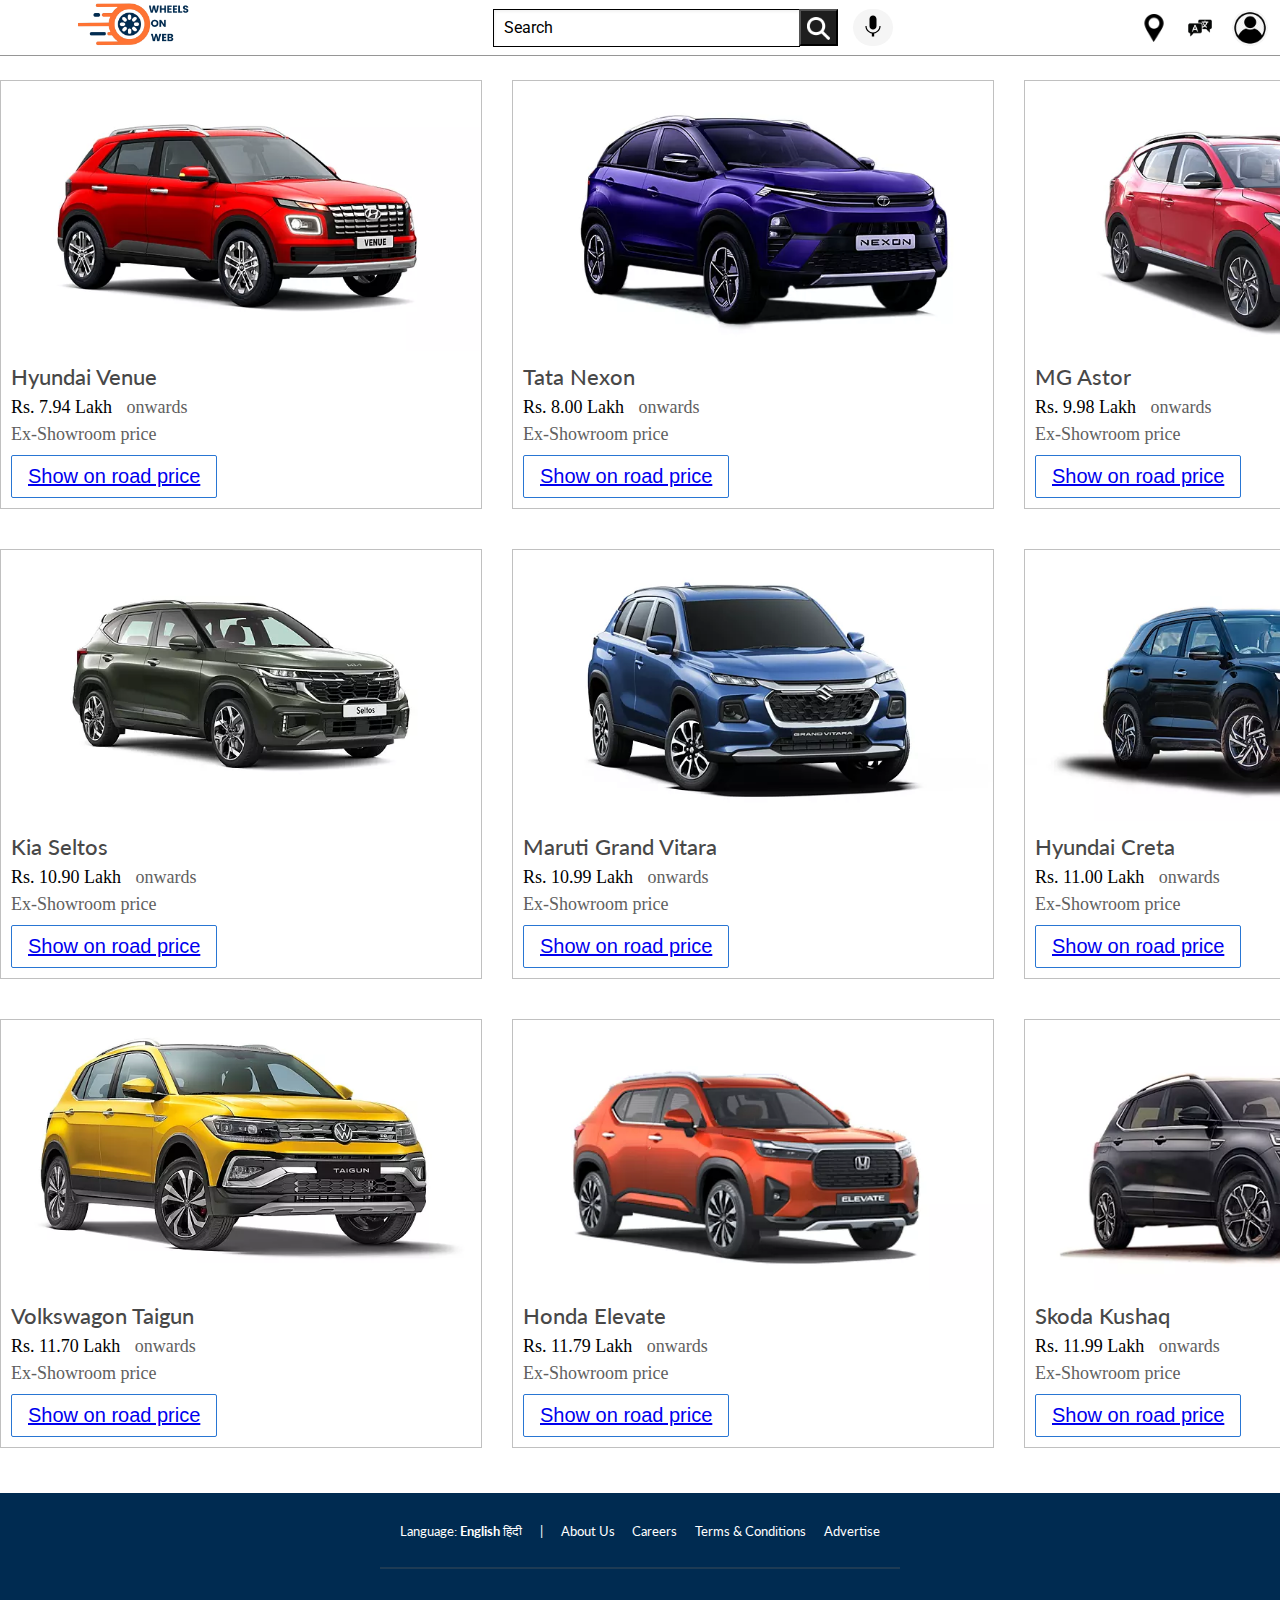
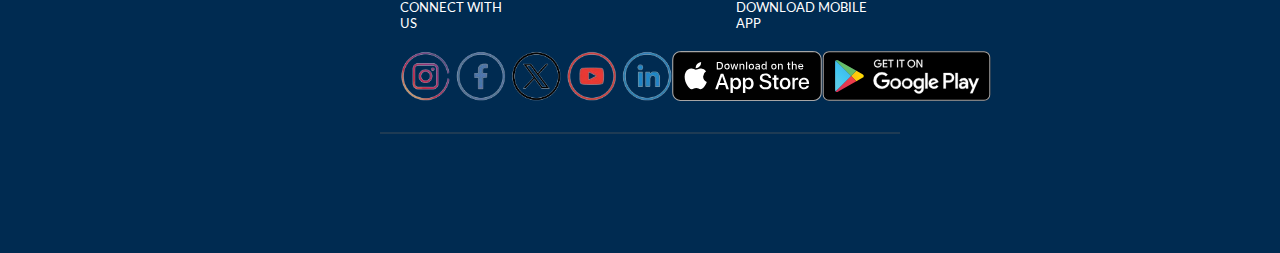
<file: Wheels-on-Web(Cmpct-SUV).html>
<!DOCTYPE html>
<html>
  <head>
    <title>Wheels on Web - Compact SUV</title>
    <link rel="preconnect" href="https://fonts.googleapis.com" />
    <link rel="preconnect" href="https://fonts.gstatic.com" crossorigin />
    <link
      href="https://fonts.googleapis.com/css2?family=Roboto:wght@400;500;700&display=swap"
      rel="stylesheet"
    />
    <link
      href="https://fonts.googleapis.com/css2?family=Lato:wght@400;700&display=swap"
      rel="stylesheet"
    />
    <link rel="stylesheet" href="outlook/header.css" />
    <link rel="stylesheet" href="outlook/car.css" />
    <link rel="stylesheet" href="outlook/general.css" />
  </head>

  <body>
    <div class="header">
      <div class="left-section">
        <a href="http://127.0.0.1:3000/frontpage.html">
        <img
          class="wheels-on-web-logo"
          src="icon/WHEELS ON WEB logo.png"
        /></a>
      </div>
      <div class="middle-section">
        <input class="search-bar" type="text" placeholder="Search" />
        <button class="search-button">
          <img
            class="search-icon"
            src="icon/png-transparent-computer-icons-search-and-rescue-photography-business-magnifier.png"
          />
        </button>
        <button class="voice-search-button">
          <img
            class="voice-search-icon"
            src="icon/voice-search-icon.svg"
          />
        </button>
      </div>
      <div class="right-section">
        <img class="location-icon" src="icon/619.png" />
        <img
          class="translator-icon"
          src="icon/istockphoto-831648336-612x612.jpg"
        />
        <img
          class="current-user-picture"
          src="icon/cHJpdmF0ZS9sci9pbWFnZXMvd2Vic2l0ZS8yMDIzLTAxL3JtNjA5LXNvbGlkaWNvbi13LTAwMi1wLnBuZw.webp"
        />
      </div>
    </div>

    <div class="car-grid">
      <div class="car-item">
        <div class="car-row">
          <img
            class="car-photo"
            src="Compact-SUV/venue-exterior-right-front-three-quarter-16.webp"
          />
        </div>
        <div>
          <p class="car-name">Hyundai Venue</p>
          <p class="car-price">
            Rs. 7.94 Lakh <span class="onwards">onwards</span>
          </p>
          <p class="car-stats">Ex-Showroom price</p>
          <button class="car-button">
            <a
              href="https://www.carwale.com/hyundai-cars/venue/"
              target="blank"
            >
              Show on road price
            </a>
          </button>
        </div>
      </div>

      <div class="car-item">
        <div class="car-row">
          <img
            class="car-photo"
            src="Compact-SUV/nexon-exterior-right-front-three-quarter-71.webp"
          />
        </div>
        <div>
          <p class="car-name">Tata Nexon</p>
          <p class="car-price">
            Rs. 8.00 Lakh <span class="onwards">onwards</span>
          </p>
          <p class="car-stats">Ex-Showroom price</p>
          <button class="car-button">
            <a href="https://www.carwale.com/tata-cars/nexon/" target="blank">
              Show on road price
            </a>
          </button>
        </div>
      </div>

      <div class="car-item">
        <div class="car-row">
          <img
            class="car-photo"
            src="Compact-SUV/astor-exterior-right-front-three-quarter-4.webp"
          />
        </div>
        <div>
          <p class="car-name">MG Astor</p>
          <p class="car-price">
            Rs. 9.98 Lakh <span class="onwards">onwards</span>
          </p>
          <p class="car-stats">Ex-Showroom price</p>
          <button class="car-button">
            <a
              href="https://carwale.com/mg-cars/astor/"
              target="blank"
            >
              Show on road price
            </a>
          </button>
        </div>
      </div>

      <div class="car-item">
        <div class="car-row">
          <img
            class="car-photo"
            src="Compact-SUV/seltos-exterior-right-front-three-quarter.webp"
          />
        </div>
        <div>
          <p class="car-name">Kia Seltos</p>
          <p class="car-price">
            Rs. 10.90 Lakh <span class="onwards">onwards</span>
          </p>
          <p class="car-stats">Ex-Showroom price</p>
          <button class="car-button">
            <a href="https://www.carwale.com/kia-cars/seltos/" target="blank">
              Show on road price
            </a>
          </button>
        </div>
      </div>

      <div class="car-item">
        <div class="car-row">
          <img
            class="car-photo"
            src="Compact-SUV/grand-vitara-exterior-right-front-three-quarter-4.webp"
          />
        </div>
        <div>
          <p class="car-name">Maruti Grand Vitara</p>
          <p class="car-price">
            Rs. 10.99 Lakh <span class="onwards">onwards</span>
          </p>
          <p class="car-stats">Ex-Showroom price</p>
          <button class="car-button">
            <a
              href="https://www.carwale.com/maruti-suzuki-cars/grand-vitara/"
              target="blank"
            >
              Show on road price
            </a>
          </button>
        </div>
      </div>

      <div class="car-item">
        <div class="car-row">
          <img
            class="car-photo"
            src="Compact-SUV/creta-exterior-right-front-three-quarter-4.webp"
          />
        </div>
        <div>
          <p class="car-name">Hyundai Creta</p>
          <p class="car-price">
            Rs. 11.00 Lakh <span class="onwards">onwards</span>
          </p>
          <p class="car-stats">Ex-Showroom price</p>
          <button class="car-button">
            <a
              href="https://www.carwale.com/hyundai-cars/creta/"
              target="blank"
            >
              Show on road price
            </a>
          </button>
        </div>
      </div>

      <div class="car-item">
        <div class="car-row">
          <img
            class="car-photo"
            src="Compact-SUV/taigun-exterior-right-front-three-quarter-2.webp"
          />
        </div>
        <div>
          <p class="car-name">Volkswagon Taigun</p>
          <p class="car-price">
            Rs. 11.70 Lakh <span class="onwards">onwards</span>
          </p>
          <p class="car-stats">Ex-Showroom price</p>
          <button class="car-button">
            <a
              href="https://www.carwale.com/volkswagen-cars/taigun/"
              target="blank"
            >
              Show on road price
            </a>
          </button>
        </div>
      </div>

      <div class="car-item">
        <div class="car-row">
          <img
            class="car-photo"
            src="Compact-SUV/elevate-exterior-right-front-three-quarter-21.webp"
          />
        </div>
        <div>
          <p class="car-name">Honda Elevate</p>
          <p class="car-price">
            Rs. 11.79 Lakh <span class="onwards">onwards</span>
          </p>
          <p class="car-stats">Ex-Showroom price</p>
          <button class="car-button">
            <a
              href="https://www.carwale.com/honda-cars/elevate/"
              target="blank"
            >
              Show on road price
            </a>
          </button>
        </div>
      </div>

      <div class="car-item">
        <div class="car-row">
          <img
            class="car-photo"
            src="Compact-SUV/kushaq-exterior-right-front-three-quarter.webp"
          />
        </div>
        <div>
          <p class="car-name">Skoda Kushaq</p>
          <p class="car-price">
            Rs. 11.99 Lakh <span class="onwards">onwards</span>
          </p>
          <p class="car-stats">Ex-Showroom price</p>
          <button class="car-button">
            <a href="https://www.carwale.com/skoda-cars/kushaq/" target="blank">
              Show on road price
            </a>
          </button>
        </div>
      </div>
    </div>
    <div class="box">
      <div class="Bottom">
        <div class="footer-line-1">
          <p class="start-line">Language: <strong>English</strong> हिंदी</p>
          <p>|</p>
          <p>About Us</p>
          <p>Careers</p>
          <p>Terms & Conditions</p>
          <p class="end-line">Advertise</p>
        </div>

        <div class="bLine"></div>

        <div class="footer-line-2">
          <p>CONNECT WITH US</p>
          <p class="mobile-app">DOWNLOAD MOBILE APP</p>
        </div>

        <div class="footer-line-3">
          <div>
            <img
              class="social-media-logo"
              src="flogo/social-media-icon-set-with-x615.logowik.com-removebg-preview.png"
            />
          </div>

          <div>
            <img class="app-store-logo" src="flogo/app-store.svg" />
          </div>

          <div>
            <img class="play-store-logo" src="flogo/play-store.svg" />
          </div>
        </div>

        <div class="bLine"></div>
      </div>
    </div>

  </body>
</html>
</file>
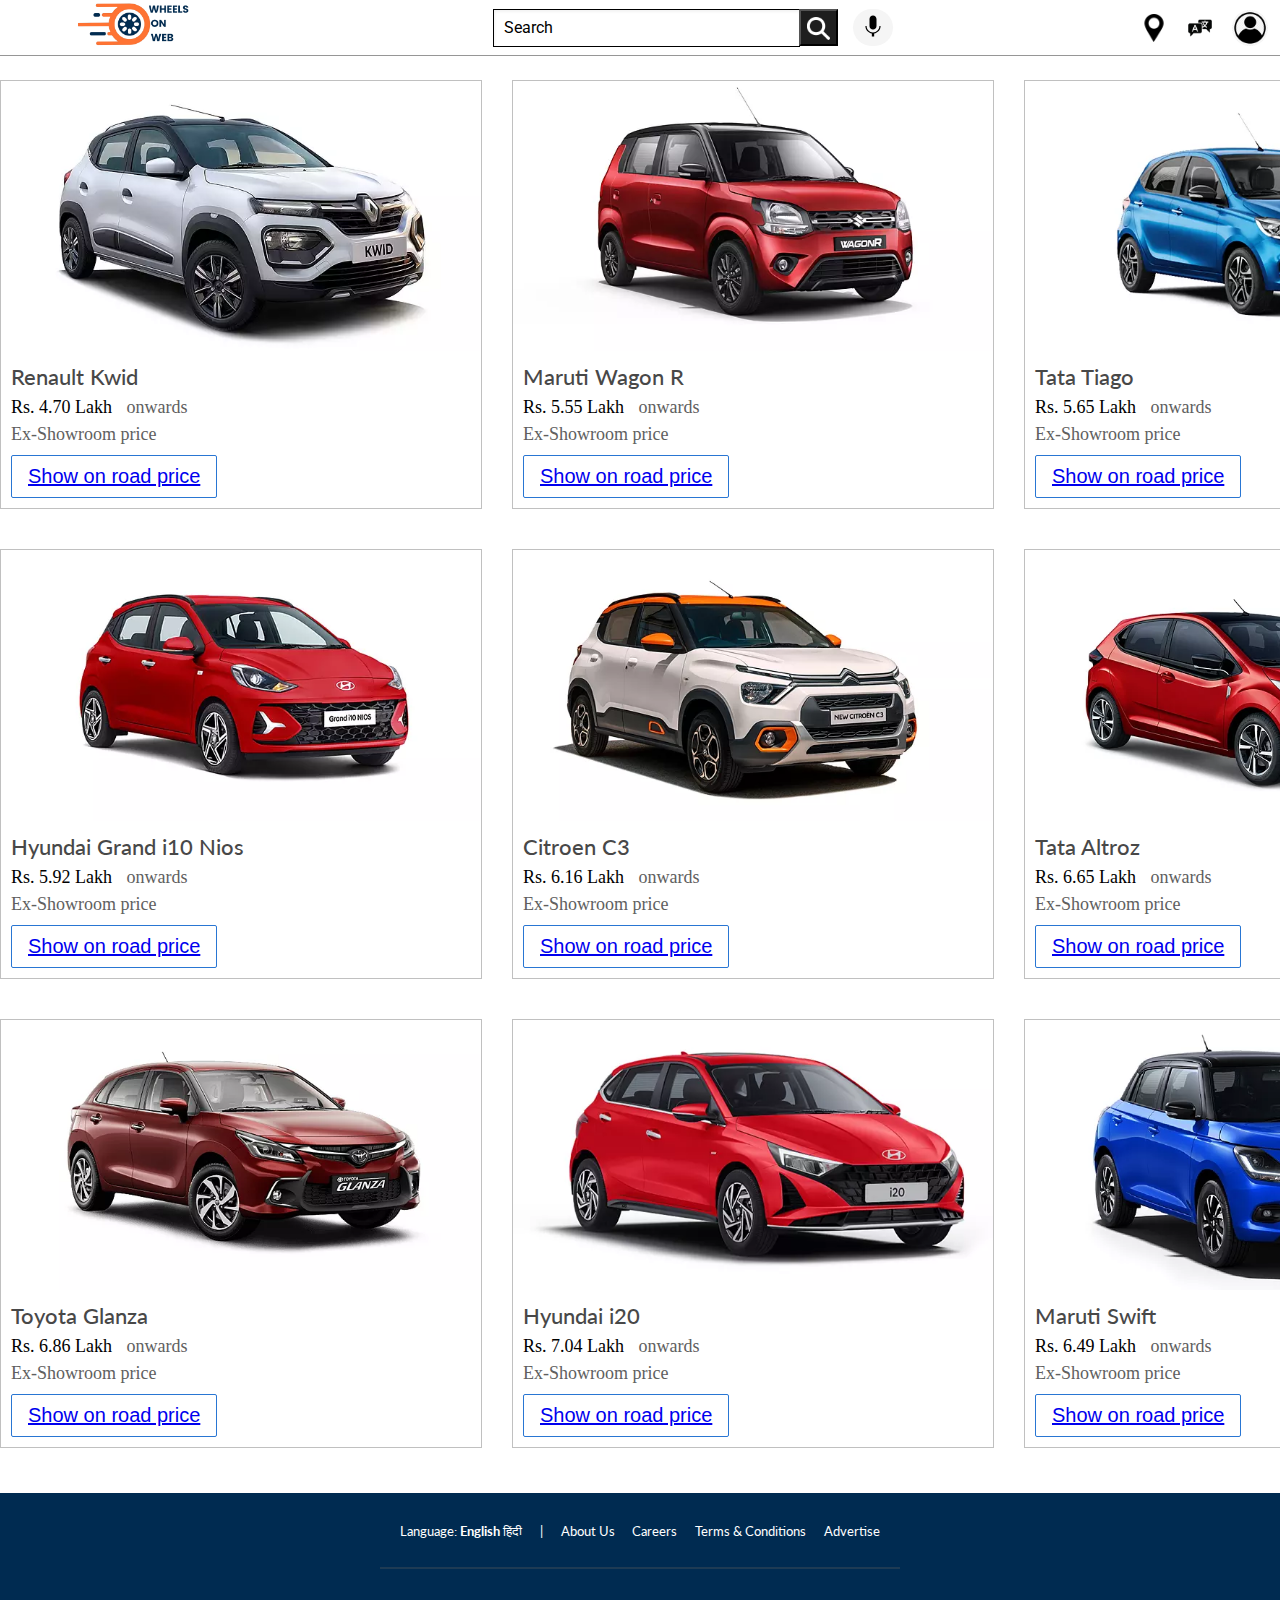
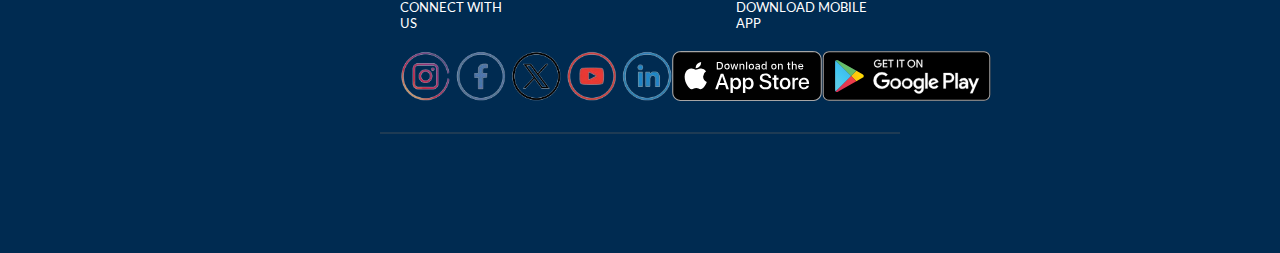
<file: Wheels-on-Web(Hatchback).html>
<!DOCTYPE html>
<html>
  <head>
    <title>Wheels on Web - Hatchback</title>
    <link rel="preconnect" href="https://fonts.googleapis.com" />
    <link rel="preconnect" href="https://fonts.gstatic.com" crossorigin />
    <link
      href="https://fonts.googleapis.com/css2?family=Roboto:wght@400;500;700&display=swap"
      rel="stylesheet"
    />
    <link
      href="https://fonts.googleapis.com/css2?family=Lato:wght@400;700&display=swap"
      rel="stylesheet"
    />
    <link rel="stylesheet" href="outlook/header.css" />
    <link rel="stylesheet" href="outlook/car.css" />
    <link rel="stylesheet" href="outlook/general.css" />
  </head>

  <body>
    <div class="header">
      <div class="left-section">
        <a href="http://127.0.0.1:3000/frontpage.html">
          <img
            class="wheels-on-web-logo"
            src="icon/WHEELS ON WEB logo.png"
          /></a>
      </div>
      <div class="middle-section">
        <input class="search-bar" type="text" placeholder="Search" />
        <button class="search-button">
          <img
            class="search-icon"
            src="icon/png-transparent-computer-icons-search-and-rescue-photography-business-magnifier.png"
          />
        </button>
        <button class="voice-search-button">
          <img
            class="voice-search-icon"
            src="icon/voice-search-icon.svg"
          />
        </button>
      </div>
      <div class="right-section">
        <img class="location-icon" src="icon/619.png" />
        <img
          class="translator-icon"
          src="icon/istockphoto-831648336-612x612.jpg"
        />
        <img
          class="current-user-picture"
          src="icon/cHJpdmF0ZS9sci9pbWFnZXMvd2Vic2l0ZS8yMDIzLTAxL3JtNjA5LXNvbGlkaWNvbi13LTAwMi1wLnBuZw.webp"
        />
      </div>
    </div>

    <div class="car-grid">
      <div class="car-item">
        <div class="car-row">
          <img
            class="car-photo"
            src="Hatchback/kwid-exterior-right-front-three-quarter-3.webp"
          />
        </div>
        <div>
          <p class="car-name">Renault Kwid</p>
          <p class="car-price">
            Rs. 4.70 Lakh <span class="onwards">onwards</span>
          </p>
          <p class="car-stats">Ex-Showroom price</p>
          <button class="car-button">
            <a href="https://www.carwale.com/renault-cars/kwid/" target="blank">
              Show on road price
            </a>
          </button>
        </div>
      </div>

      <div class="car-item">
        <div class="car-row">
          <img
            class="car-photo"
            src="Hatchback/wagon-r-2022-exterior-right-front-three-quarter-3.webp"
          />
        </div>
        <div>
          <p class="car-name">Maruti Wagon R</p>
          <p class="car-price">
            Rs. 5.55 Lakh <span class="onwards">onwards</span>
          </p>
          <p class="car-stats">Ex-Showroom price</p>
          <button class="car-button">
            <a
              href="https://www.carwale.com/maruti-suzuki-cars/wagon-r/"
              target="blank"
            >
              Show on road price
            </a>
          </button>
        </div>
      </div>

      <div class="car-item">
        <div class="car-row">
          <img
            class="car-photo"
            src="Hatchback/tiago-exterior-right-front-three-quarter-27.webp"
          />
        </div>
        <div>
          <p class="car-name">Tata Tiago</p>
          <p class="car-price">
            Rs. 5.65 Lakh <span class="onwards">onwards</span>
          </p>
          <p class="car-stats">Ex-Showroom price</p>
          <button class="car-button">
            <a href="https://www.carwale.com/tata-cars/tiago/" target="blank">
              Show on road price
            </a>
          </button>
        </div>
      </div>

      <div class="car-item">
        <div class="car-row">
          <img
            class="car-photo"
            src="Hatchback/grand-i10-nios-exterior-right-front-three-quarter-15.webp"
          />
        </div>
        <div>
          <p class="car-name">Hyundai Grand i10 Nios</p>
          <p class="car-price">
            Rs. 5.92 Lakh <span class="onwards">onwards</span>
          </p>
          <p class="car-stats">Ex-Showroom price</p>
          <button class="car-button">
            <a href="https://www.carwale.com/hyundai-cars/grand-i10-nios/" target="blank">
              Show on road price
            </a>
          </button>
        </div>
      </div>

      <div class="car-item">
        <div class="car-row">
          <img
            class="car-photo"
            src="Hatchback/exterior-right-front-three-quarter-2.webp"
          />
        </div>
        <div>
          <p class="car-name">Citroen C3</p>
          <p class="car-price">
            Rs. 6.16 Lakh <span class="onwards">onwards</span>
          </p>
          <p class="car-stats">Ex-Showroom price</p>
          <button class="car-button">
            <a
              href="https://www.carwale.com/citroen-cars/c3/"
              target="blank"
            >
              Show on road price
            </a>
          </button>
        </div>
      </div>

      <div class="car-item">
        <div class="car-row">
          <img
            class="car-photo"
            src="Hatchback/altroz-exterior-right-front-three-quarter-80.webp"
          />
        </div>
        <div>
          <p class="car-name">Tata Altroz</p>
          <p class="car-price">
            Rs. 6.65 Lakh <span class="onwards">onwards</span>
          </p>
          <p class="car-stats">Ex-Showroom price</p>
          <button class="car-button">
            <a
              href="https://www.carwale.com/tata-cars/altroz/"
              target="blank"
            >
              Show on road price
            </a>
          </button>
        </div>
      </div>

      <div class="car-item">
        <div class="car-row">
          <img
            class="car-photo"
            src="Hatchback/glanza-exterior-right-front-three-quarter-5.webp"
          />
        </div>
        <div>
          <p class="car-name">Toyota Glanza</p>
          <p class="car-price">
            Rs. 6.86 Lakh <span class="onwards">onwards</span>
          </p>
          <p class="car-stats">Ex-Showroom price</p>
          <button class="car-button">
            <a
              href="https://www.carwale.com/toyota-cars/glanza/"
              target="blank"
            >
              Show on road price
            </a>
          </button>
        </div>
      </div>

      <div class="car-item">
        <div class="car-row">
          <img
            class="car-photo"
            src="Hatchback/i20-exterior-right-front-three-quarter-7.webp"
          />
        </div>
        <div>
          <p class="car-name">Hyundai i20</p>
          <p class="car-price">
            Rs. 7.04 Lakh <span class="onwards">onwards</span>
          </p>
          <p class="car-stats">Ex-Showroom price</p>
          <button class="car-button">
            <a
              href="https://www.carwale.com/hyundai-cars/i20/"
              target="blank"
            >
              Show on road price
            </a>
          </button>
        </div>
      </div>

      <div class="car-item">
        <div class="car-row">
          <img
            class="car-photo"
            src="Hatchback/swift-exterior-right-front-three-quarter.webp"
          />
        </div>
        <div>
          <p class="car-name">Maruti Swift</p>
          <p class="car-price">
            Rs. 6.49 Lakh <span class="onwards">onwards</span>
          </p>
          <p class="car-stats">Ex-Showroom price</p>
          <button class="car-button">
            <a
              href="https://www.carwale.com/maruti-suzuki-cars/swift/"
              target="blank"
            >
              Show on road price
            </a>
          </button>
        </div>
      </div>
    </div>

    <div class="box">
      <div class="Bottom">
        <div class="footer-line-1">
          <p class="start-line">Language: <strong>English</strong> हिंदी</p>
          <p>|</p>
          <p>About Us</p>
          <p>Careers</p>
          <p>Terms & Conditions</p>
          <p class="end-line">Advertise</p>
        </div>

        <div class="bLine"></div>

        <div class="footer-line-2">
          <p>CONNECT WITH US</p>
          <p class="mobile-app">DOWNLOAD MOBILE APP</p>
        </div>

        <div class="footer-line-3">
          <div>
            <img
              class="social-media-logo"
              src="flogo/social-media-icon-set-with-x615.logowik.com-removebg-preview.png"
            />
          </div>

          <div>
            <img class="app-store-logo" src="flogo/app-store.svg" />
          </div>

          <div>
            <img class="play-store-logo" src="flogo/play-store.svg" />
          </div>
        </div>

        <div class="bLine"></div>
      </div>
    </div>
  </body>
</html>
</file>
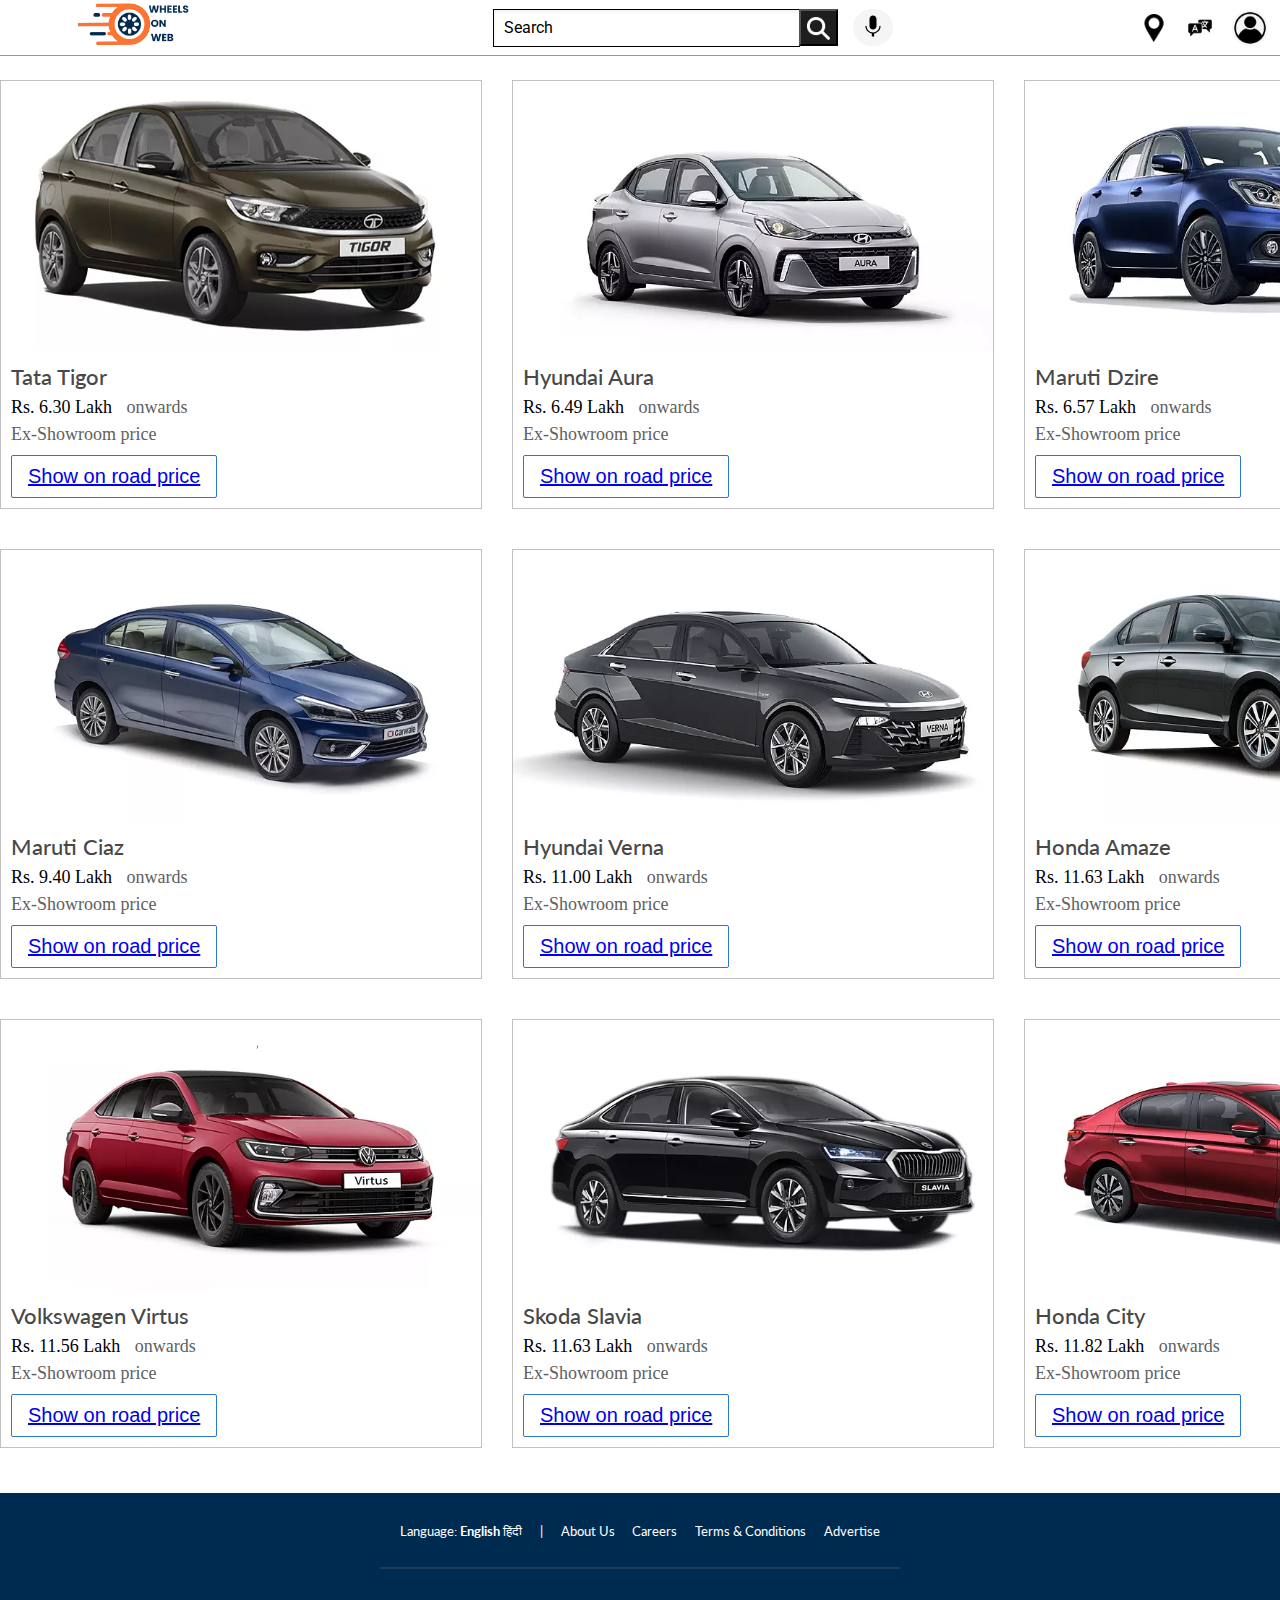
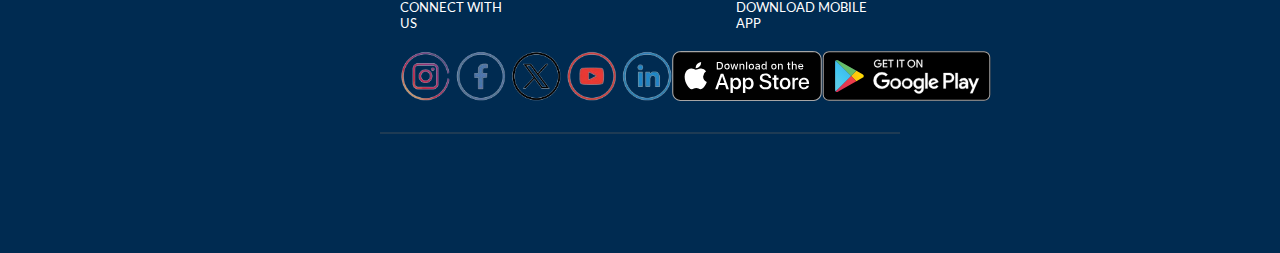
<file: Wheels-on-Web(Sedan).html>
<!DOCTYPE html>
<html>
  <head>
    <title>Wheels on Web - Sedan</title>
    <link rel="preconnect" href="https://fonts.googleapis.com" />
    <link rel="preconnect" href="https://fonts.gstatic.com" crossorigin />
    <link
      href="https://fonts.googleapis.com/css2?family=Roboto:wght@400;500;700&display=swap"
      rel="stylesheet"
    />
    <link
      href="https://fonts.googleapis.com/css2?family=Lato:wght@400;700&display=swap"
      rel="stylesheet"
    />
    <link rel="stylesheet" href="outlook/header.css" />
    <link rel="stylesheet" href="outlook/car.css" />
    <link rel="stylesheet" href="outlook/general.css" />
  </head>

  <body>
    <div class="header">
      <div class="left-section">
        <a href="http://127.0.0.1:3000/frontpage.html">
          <img
            class="wheels-on-web-logo"
            src="icon/WHEELS ON WEB logo.png"
          /></a>
      </div>
      <div class="middle-section">
        <input class="search-bar" type="text" placeholder="Search" />
        <button class="search-button">
          <img
            class="search-icon"
            src="icon/png-transparent-computer-icons-search-and-rescue-photography-business-magnifier.png"
          />
        </button>
        <button class="voice-search-button">
          <img class="voice-search-icon" src="icon/voice-search-icon.svg" />
        </button>
      </div>
      <div class="right-section">
        <img class="location-icon" src="icon/619.png" />
        <img
          class="translator-icon"
          src="icon/istockphoto-831648336-612x612.jpg"
        />
        <img
          class="current-user-picture"
          src="icon/cHJpdmF0ZS9sci9pbWFnZXMvd2Vic2l0ZS8yMDIzLTAxL3JtNjA5LXNvbGlkaWNvbi13LTAwMi1wLnBuZw.webp"
        />
      </div>
    </div>

    <div class="car-grid">
      <div class="car-item">
        <div class="car-row">
          <img
            class="car-photo"
            src="sedan/tigor-exterior-right-front-three-quarter-3.webp"
          />
        </div>
        <div>
          <p class="car-name">Tata Tigor</p>
          <p class="car-price">
            Rs. 6.30 Lakh <span class="onwards">onwards</span>
          </p>
          <p class="car-stats">Ex-Showroom price</p>
          <button class="car-button">
            <a href="https://www.carwale.com/tata-cars/tigor/" target="blank">
              Show on road price
            </a>
          </button>
        </div>
      </div>

      <div class="car-item">
        <div class="car-row">
          <img
            class="car-photo"
            src="sedan/aura-exterior-right-front-three-quarter-5.webp"
          />
        </div>
        <div>
          <p class="car-name">Hyundai Aura</p>
          <p class="car-price">
            Rs. 6.49 Lakh <span class="onwards">onwards</span>
          </p>
          <p class="car-stats">Ex-Showroom price</p>
          <button class="car-button">
            <a href="https://www.carwale.com/hyundai-cars/aura/" target="blank">
              Show on road price
            </a>
          </button>
        </div>
      </div>

      <div class="car-item">
        <div class="car-row">
          <img
            class="car-photo"
            src="sedan/dzire-exterior-right-front-three-quarter-3.webp"
          />
        </div>
        <div>
          <p class="car-name">Maruti Dzire</p>
          <p class="car-price">
            Rs. 6.57 Lakh <span class="onwards">onwards</span>
          </p>
          <p class="car-stats">Ex-Showroom price</p>
          <button class="car-button">
            <a
              href="https://www.carwale.com/maruti-suzuki-cars/dzire/"
              target="blank"
            >
              Show on road price
            </a>
          </button>
        </div>
      </div>

      <div class="car-item">
        <div class="car-row">
          <img
            class="car-photo"
            src="sedan/ciaz-exterior-right-front-three-quarter-3.webp"
          />
        </div>
        <div>
          <p class="car-name">Maruti Ciaz</p>
          <p class="car-price">
            Rs. 9.40 Lakh <span class="onwards">onwards</span>
          </p>
          <p class="car-stats">Ex-Showroom price</p>
          <button class="car-button">
            <a
              href="https://www.carwale.com/maruti-suzuki-cars/ciaz/"
              target="blank"
            >
              Show on road price
            </a>
          </button>
        </div>
      </div>

      <div class="car-item">
        <div class="car-row">
          <img
            class="car-photo"
            src="sedan/verna-exterior-right-front-three-quarter-101.webp"
          />
        </div>
        <div>
          <p class="car-name">Hyundai Verna</p>
          <p class="car-price">
            Rs. 11.00 Lakh <span class="onwards">onwards</span>
          </p>
          <p class="car-stats">Ex-Showroom price</p>
          <button class="car-button">
            <a
              href="https://www.carwale.com/hyundai-cars/verna/"
              target="blank"
            >
              Show on road price
            </a>
          </button>
        </div>
      </div>

      <div class="car-item">
        <div class="car-row">
          <img
            class="car-photo"
            src="sedan/amaze-exterior-right-front-three-quarter-3.webp"
          />
        </div>
        <div>
          <p class="car-name">Honda Amaze</p>
          <p class="car-price">
            Rs. 11.63 Lakh <span class="onwards">onwards</span>
          </p>
          <p class="car-stats">Ex-Showroom price</p>
          <button class="car-button">
            <a href="https://www.carwale.com/honda-cars/amaze/" target="blank">
              Show on road price
            </a>
          </button>
        </div>
      </div>

      <div class="car-item">
        <div class="car-row">
          <img
            class="car-photo"
            src="sedan/virtus-exterior-right-front-three-quarter-7.webp"
          />
        </div>
        <div>
          <p class="car-name">Volkswagen Virtus</p>
          <p class="car-price">
            Rs. 11.56 Lakh <span class="onwards">onwards</span>
          </p>
          <p class="car-stats">Ex-Showroom price</p>
          <button class="car-button">
            <a
              href="https://www.carwale.com/volkswagen-cars/virtus/"
              target="blank"
            >
              Show on road price
            </a>
          </button>
        </div>
      </div>

      <div class="car-item">
        <div class="car-row">
          <img
            class="car-photo"
            src="sedan/slavia-exterior-right-front-three-quarter-3.webp"
          />
        </div>
        <div>
          <p class="car-name">Skoda Slavia</p>
          <p class="car-price">
            Rs. 11.63 Lakh <span class="onwards">onwards</span>
          </p>
          <p class="car-stats">Ex-Showroom price</p>
          <button class="car-button">
            <a href="https://www.carwale.com/skoda-cars/slavia/" target="blank">
              Show on road price
            </a>
          </button>
        </div>
      </div>

      <div class="car-item">
        <div class="car-row">
          <img
            class="car-photo"
            src="sedan/city-exterior-right-front-three-quarter-76.webp"
          />
        </div>
        <div>
          <p class="car-name">Honda City</p>
          <p class="car-price">
            Rs. 11.82 Lakh <span class="onwards">onwards</span>
          </p>
          <p class="car-stats">Ex-Showroom price</p>
          <button class="car-button">
            <a href="https://www.carwale.com/honda-cars/city/" target="blank">
              Show on road price
            </a>
          </button>
        </div>
      </div>
    </div>

    <div class="box">
      <div class="Bottom">
        <div class="footer-line-1">
          <p class="start-line">Language: <strong>English</strong> हिंदी</p>
          <p>|</p>
          <p>About Us</p>
          <p>Careers</p>
          <p>Terms & Conditions</p>
          <p class="end-line">Advertise</p>
        </div>

        <div class="bLine"></div>

        <div class="footer-line-2">
          <p>CONNECT WITH US</p>
          <p class="mobile-app">DOWNLOAD MOBILE APP</p>
        </div>

        <div class="footer-line-3">
          <div>
            <img
              class="social-media-logo"
              src="flogo/social-media-icon-set-with-x615.logowik.com-removebg-preview.png"
            />
          </div>

          <div>
            <img class="app-store-logo" src="flogo/app-store.svg" />
          </div>

          <div>
            <img class="play-store-logo" src="flogo/play-store.svg" />
          </div>
        </div>

        <div class="bLine"></div>
      </div>
    </div>
  </body>
</html>
</file>
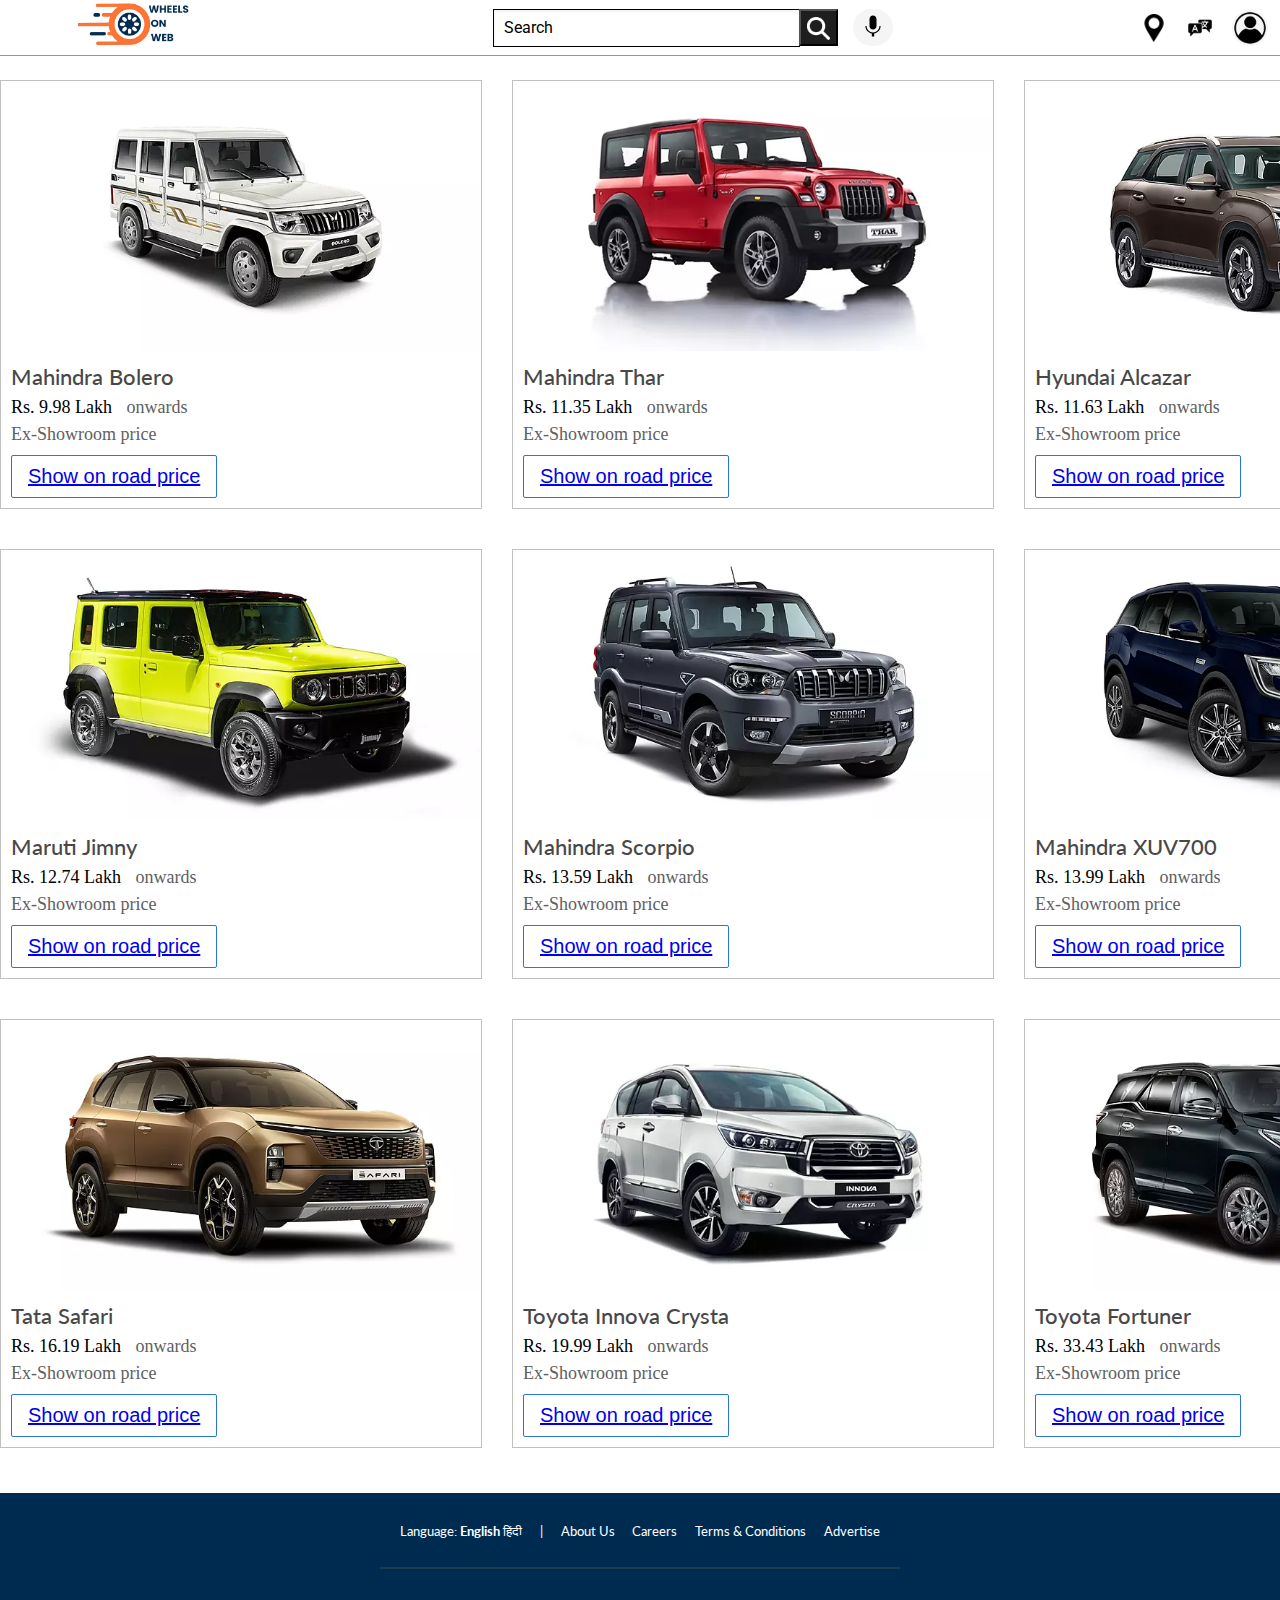
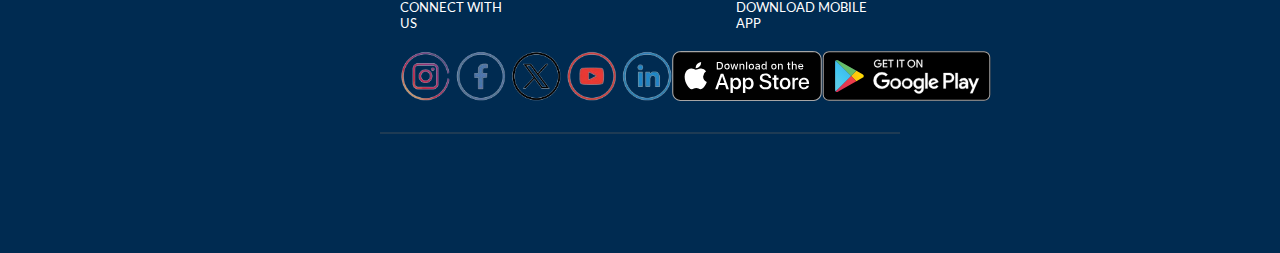
<file: Wheels-on-Web(SUV).html>
<!DOCTYPE html>
<html>
  <head>
    <title>Wheels on Web - SUV</title>
    <link rel="preconnect" href="https://fonts.googleapis.com" />
    <link rel="preconnect" href="https://fonts.gstatic.com" crossorigin />
    <link
      href="https://fonts.googleapis.com/css2?family=Roboto:wght@400;500;700&display=swap"
      rel="stylesheet"
    />
    <link
      href="https://fonts.googleapis.com/css2?family=Lato:wght@400;700&display=swap"
      rel="stylesheet"
    />
    <link rel="stylesheet" href="outlook/header.css" />
    <link rel="stylesheet" href="outlook/car.css" />
    <link rel="stylesheet" href="outlook/general.css" />
  </head>

  <body>
    <div class="header">
      <div class="left-section">
        <a href="http://127.0.0.1:3000/frontpage.html">
          <img
            class="wheels-on-web-logo"
            src="icon/WHEELS ON WEB logo.png"
          /></a>
      </div>
      <div class="middle-section">
        <input class="search-bar" type="text" placeholder="Search" />
        <button class="search-button">
          <img
            class="search-icon"
            src="icon/png-transparent-computer-icons-search-and-rescue-photography-business-magnifier.png"
          />
        </button>
        <button class="voice-search-button">
          <img
            class="voice-search-icon"
            src="icon/voice-search-icon.svg"
          />
        </button>
      </div>
      <div class="right-section">
        <img class="location-icon" src="icon/619.png" />
        <img
          class="translator-icon"
          src="icon/istockphoto-831648336-612x612.jpg"
        />
        <img
          class="current-user-picture"
          src="icon/cHJpdmF0ZS9sci9pbWFnZXMvd2Vic2l0ZS8yMDIzLTAxL3JtNjA5LXNvbGlkaWNvbi13LTAwMi1wLnBuZw.webp"
        />
      </div>
    </div>

    <div class="car-grid">
      <div class="car-item">
        <div class="car-row">
          <img
            class="car-photo"
            src="suv/bolero-exterior-right-front-three-quarter-2.webp"
          />
        </div>
        <div>
          <p class="car-name">Mahindra Bolero</p>
          <p class="car-price">
            Rs. 9.98 Lakh <span class="onwards">onwards</span>
          </p>
          <p class="car-stats">Ex-Showroom price</p>
          <button class="car-button">
            <a href="https://www.carwale.com/mahindra-cars/bolero/" target="blank">
              Show on road price
            </a>
          </button>
        </div>
      </div>
    
      <div class="car-item">
        <div class="car-row">
          <img
            class="car-photo"
            src="suv/thar-exterior-right-front-three-quarter-35.webp"
          />
        </div>
        <div>
          <p class="car-name">Mahindra Thar</p>
          <p class="car-price">
            Rs. 11.35 Lakh <span class="onwards">onwards</span>
          </p>
          <p class="car-stats">Ex-Showroom price</p>
          <button class="car-button">
            <a href="https://www.carwale.com/mahindra-cars/thar/" target="blank">
              Show on road price
            </a>
          </button>
        </div>
      </div>
    
      <div class="car-item">
        <div class="car-row">
          <img
            class="car-photo"
            src="suv/alcazar-exterior-right-front-three-quarter-11.webp"
          />
        </div>
        <div>
          <p class="car-name">Hyundai Alcazar</p>
          <p class="car-price">
            Rs. 11.63 Lakh <span class="onwards">onwards</span>
          </p>
          <p class="car-stats">Ex-Showroom price</p>
          <button class="car-button">
            <a href="https://www.carwale.com/hyundai-cars/alcazar/" target="blank">
              Show on road price
            </a>
          </button>
        </div>
      </div>
    
      <div class="car-item">
        <div class="car-row">
          <img
            class="car-photo"
            src="suv/jimny-exterior-right-front-three-quarter-27.webp"
          />
        </div>
        <div>
          <p class="car-name">Maruti Jimny</p>
          <p class="car-price">
            Rs. 12.74 Lakh <span class="onwards">onwards</span>
          </p>
          <p class="car-stats">Ex-Showroom price</p>
          <button class="car-button">
            <a href="https://www.carwale.com/maruti-suzuki-cars/jimny/" target="blank">
              Show on road price
            </a>
          </button>
        </div>
      </div>
    
      <div class="car-item">
        <div class="car-row">
          <img
            class="car-photo"
            src="suv/scorpio-exterior-right-front-three-quarter-47.webp"
          />
        </div>
        <div>
          <p class="car-name">Mahindra Scorpio</p>
          <p class="car-price">
            Rs. 13.59 Lakh <span class="onwards">onwards</span>
          </p>
          <p class="car-stats">Ex-Showroom price</p>
          <button class="car-button">
            <a href="https://www.carwale.com/mahindra-cars/scorpio/" target="blank">
              Show on road price
            </a>
          </button>
        </div>
      </div>
    
      <div class="car-item">
        <div class="car-row">
          <img
            class="car-photo"
            src="suv/xuv700-exterior-right-front-three-quarter-3.webp"
          />
        </div>
        <div>
          <p class="car-name">Mahindra XUV700</p>
          <p class="car-price">
            Rs. 13.99 Lakh <span class="onwards">onwards</span>
          </p>
          <p class="car-stats">Ex-Showroom price</p>
          <button class="car-button">
            <a href="https://www.carwale.com/mahindra-cars/xuv700/" target="blank">
              Show on road price
            </a>
          </button>
        </div>
      </div>
    
      <div class="car-item">
        <div class="car-row">
          <img
            class="car-photo"
            src="suv/safari-facelift-exterior-right-front-three-quarter-39.webp"
          />
        </div>
        <div>
          <p class="car-name">Tata Safari</p>
          <p class="car-price">
            Rs. 16.19 Lakh <span class="onwards">onwards</span>
          </p>
          <p class="car-stats">Ex-Showroom price</p>
          <button class="car-button">
            <a href="https://www.carwale.com/tata-cars/safari/" target="blank">
              Show on road price
            </a>
          </button>
        </div>
      </div>
    
      <div class="car-item">
        <div class="car-row">
          <img
            class="car-photo"
            src="suv/innova-crysta-exterior-right-front-three-quarter-2.webp"
          />
        </div>
        <div>
          <p class="car-name">Toyota Innova Crysta</p>
          <p class="car-price">
            Rs. 19.99 Lakh <span class="onwards">onwards</span>
          </p>
          <p class="car-stats">Ex-Showroom price</p>
          <button class="car-button">
            <a href="https://www.carwale.com/toyota-cars/innova-crysta/" target="blank">
              Show on road price
            </a>
          </button>
        </div>
      </div>
    
      <div class="car-item">
        <div class="car-row">
          <img
            class="car-photo"
            src="suv/fortuner-exterior-right-front-three-quarter-20.webp"
          />
        </div>
        <div>
          <p class="car-name">Toyota Fortuner</p>
          <p class="car-price">
            Rs. 33.43 Lakh <span class="onwards">onwards</span>
          </p>
          <p class="car-stats">Ex-Showroom price</p>
          <button class="car-button">
            <a href="https://www.carwale.com/toyota-cars/fortuner/" target="blank">
              Show on road price
            </a>
          </button>
        </div>
      </div>
    </div>
    

    <div class="box">
      <div class="Bottom">
        <div class="footer-line-1">
          <p class="start-line">Language: <strong>English</strong> हिंदी</p>
          <p>|</p>
          <p>About Us</p>
          <p>Careers</p>
          <p>Terms & Conditions</p>
          <p class="end-line">Advertise</p>
        </div>

        <div class="bLine"></div>

        <div class="footer-line-2">
          <p>CONNECT WITH US</p>
          <p class="mobile-app">DOWNLOAD MOBILE APP</p>
        </div>

        <div class="footer-line-3">
          <div>
            <img
              class="social-media-logo"
              src="flogo/social-media-icon-set-with-x615.logowik.com-removebg-preview.png"
            />
          </div>

          <div>
            <img class="app-store-logo" src="flogo/app-store.svg" />
          </div>

          <div>
            <img class="play-store-logo" src="flogo/play-store.svg" />
          </div>
        </div>

        <div class="bLine"></div>
      </div>
    </div>
  </body>
</html>
</file>
<file: outlook/header.css>
.header {
  height: 55px;
  display: flex;
  flex-direction: row;
  justify-content: space-between;
  position: fixed;
  top:0px;
  left:0px;
  right:0px;
  background-color: white;
  border-bottom-width: 1px;
  border-bottom-style: solid;
  border-bottom-color:rgb(150,150,150);
}

.left-section {
  display: flex;
  align-items: center;
}

.hamburger-menu{
  height: 20px;
  margin-left: 30px;
  margin-right: 30px;
}

.wheels-on-web-logo{
  height: 150px;
  margin-top:20px;
  margin-left:60px;
}

.middle-section {
  flex: 1;
  margin-left: 70px;
  margin-right: 35px;
  max-width: 400px;
  display: flex;
  align-items: center;
}

.search-bar{
  flex: 1;
  height: 34px;
  padding-left: 10px;
  font-size: 16px;
  border-width: 1px;
  border-style: solid;
  border-color: rgb(0,0,0);
  box-shadow: inset 1px 2px 3px rgba(0,0,0,0.05);
  width: 0;
}

.search-bar::placeholder{
  font-family: Roboto, Arial;
  color: black;
  font-size:16px;
}

.search-button{
  height: 37px;
  margin-left:-1px;
  margin-right: 10px;
  background-color: rgb(30,30,30);
}

.search-icon{
  height: 23px;
  margin-top: 4px; 
}
.search-icon:hover{
  cursor:pointer;
}
.voice-search-button{
  height: 37px;
  width: 40px;
  margin-left: 5px;
  border-radius: 20px;
  border: none;
  background-color: rgb(245,245,245);
}

.right-section {
  width: 140px;
  display: flex;
  align-items: center;
  flex-shrink:0;
}

.location-icon{
  height: 28px;
  margin-right: 18px;
}

.translator-icon{
  height: 28px;
  margin-right: 18px;
}

.current-user-picture{
  height: 36px;
  border-radius:18px;
}

.location-icon:hover,.current-user-picture:hover{
  cursor: pointer;
}
</file>
<file: outlook/car.css>
.car-grid {
  display: grid;
  grid-template-columns: 1fr 1fr 1fr;
  column-gap: 30px;
  row-gap: 40px;
}

.car-item{
  border-width: 1px;
  border-style: solid;
  border-color: rgb(192,192,192);
  max-width: 480px;
}

.car-row {
  margin-bottom: 12px;
}

.car-photo {
  width: 480px;
}


.car-photo:hover{
  cursor: pointer;
}

.car-name {
  margin-top: 0;
  margin-bottom: 5px;
  font-size: 22px;
  font-weight: 500;
  color: rgb(72, 72, 72);
  font-family: Lato, Roboto;
  line-height: 20px;
  margin-left: 10px;
}

.car-price {
  font-size: 18px; 
  margin-top: 10px;
  margin-bottom: 0px;
  margin-left: 10px;
}

.onwards{
  font-size: 18px;
  margin-left: 10px;
  color: rgb(96, 96, 96);
}

.car-stats{
  font-size: 18px;
  margin-top: 6px;
  margin-left: 10px;
  margin-bottom: 0px;
  color: rgb(96, 96, 96);
}


.car-button{
  background-color: white;
  color: rgb(41, 118, 211);
  font-size: 20px;
  border-color: rgb(41, 118, 211);
  margin-top: 10px;
  margin-left: 10px;
  margin-bottom: 10px;
  padding-top: 9px;
  padding-bottom: 9px;
  padding-left: 16px;
  padding-right: 16px;
  border-radius: 2px;
  border-style: solid;
  border-width: 1px;
  cursor: pointer;
  transition: background-color 0.15s, color 0.15s;
}

.car-button:hover {
  background-color: rgb(41, 118, 211);
  color: white;
}
</file>
<file: outlook/general.css>
p {
  margin-top: 0;
  margin-bottom: 0;
}

body{
  margin: 0;
  margin-top:80px;
}

.box{
  width: 100vw;
  height: 40vh;
  background-color: #002b51;
  margin-top: 45px;
}

.Bottom{
  color: white;
}

.footer-line-1{
  display: flex;
  flex-direction: row;
  justify-content: space-between;
  padding-top:30px;
  font-size: 13px;
  font-family: Lato;
  padding-bottom:20px;
  padding-left: 400px;
  padding-right:400px
}

.bLine{
  border: 0.5px solid #1e3b54;
  margin: 7px 380px 0px 380px;
}

.footer-line-2{
  display: flex;
  flex-direction: row;
  padding-top:30px;
  font-size: 13px;
  font-family: Lato;
  padding-bottom:20px;
  padding-left: 400px;
  padding-right:400px
}

.mobile-app{
  margin-left:225px;
}

.footer-line-3{
  display: flex;
  flex-direction: row;
  justify-content: space-between;
  padding-top:0px;
  padding-bottom:20px;
  padding-left: 400px;
  padding-right:400px
}

.social-media-logo{
  height:50px
}

.app-store-logo,.play-store-logo{
  height:50px
}
</file>
